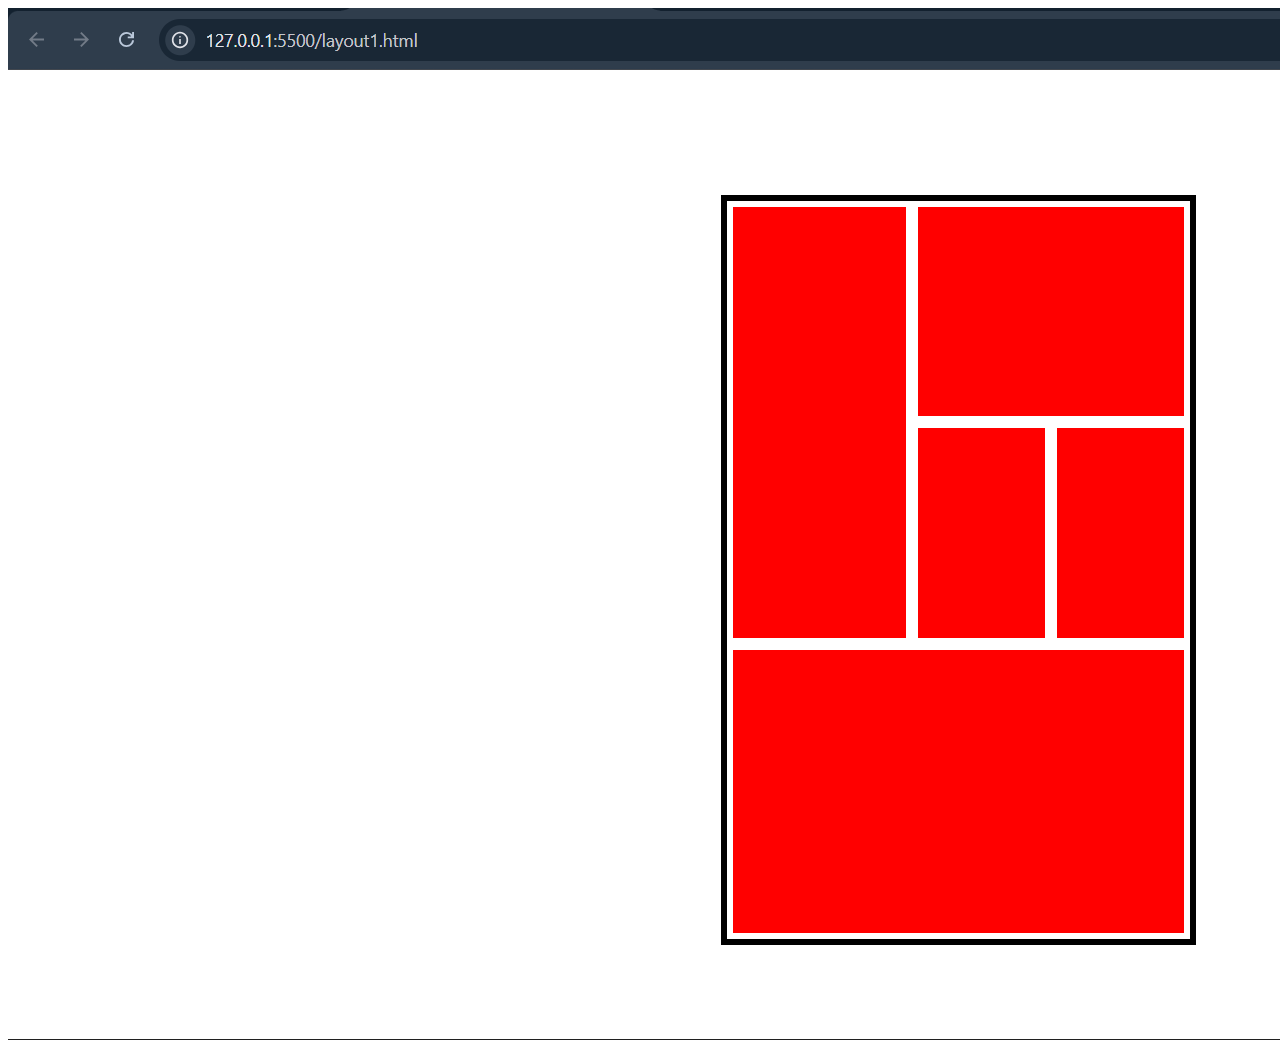
<file: Day-02/index.html>
<!DOCTYPE html>
<html lang="en">
<head>
  <meta charset="UTF-8">
  <meta name="viewport" content="width=device-width, initial-scale=1.0">
  <title>Document</title>
</head>
<body>
  <img src="./Layout-using-float/layout1-output.png">
</body>
</html>
</file>
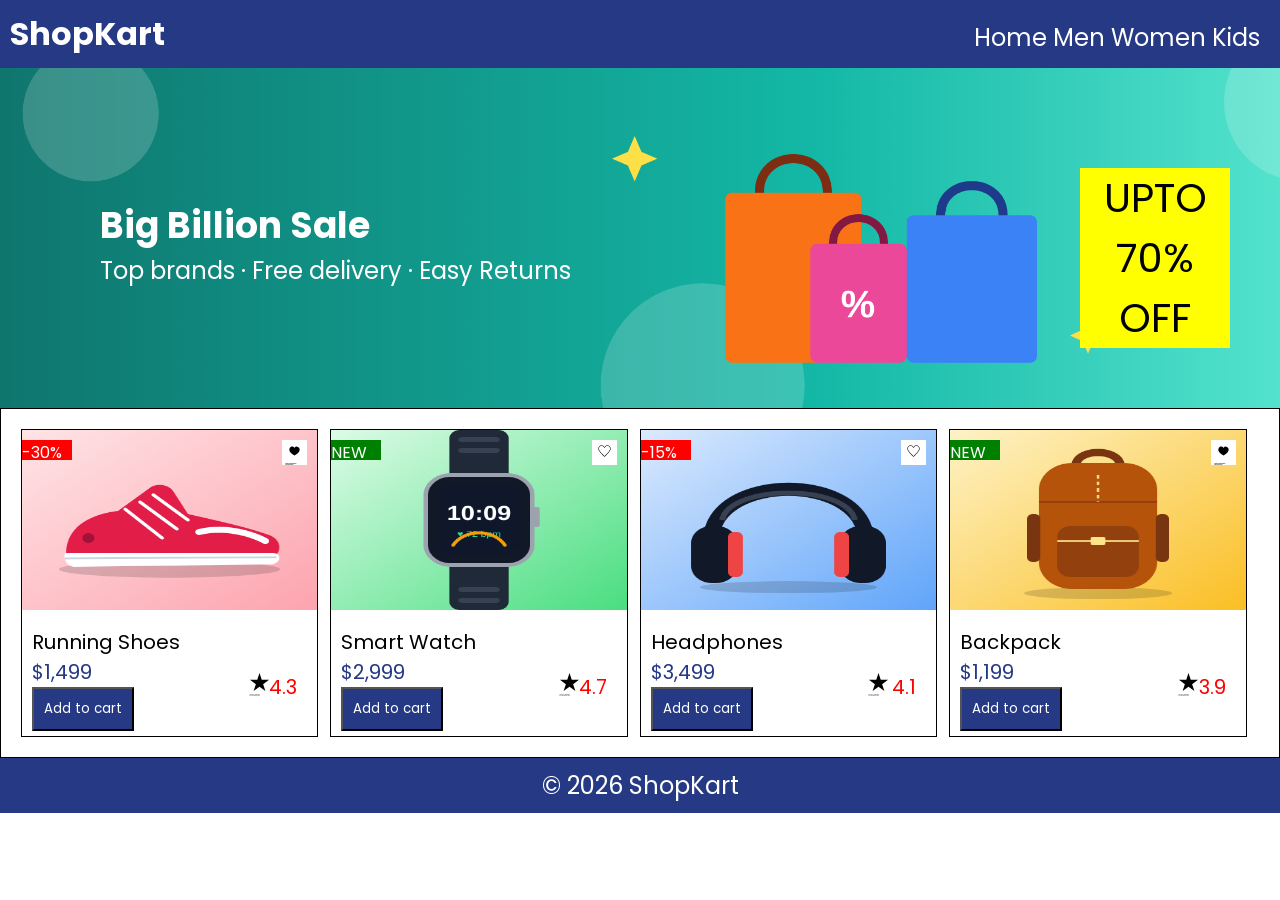
<file: Day-02/ShopKart/index.html>
<!DOCTYPE html>
<html>
<head>
  <title>ShopKart</title>
  <link rel="stylesheet" href="style.css">
  <link href="https://fonts.googleapis.com/css2?family=Dancing+Script:wght@400..700&family=Lora:ital,wght@0,400..700;1,400..700&family=Poppins:ital,wght@0,100;0,200;0,300;0,400;0,500;0,600;0,700;0,800;0,900;1,100;1,200;1,300;1,400;1,500;1,600;1,700;1,800;1,900&display=swap" rel="stylesheet">
</head>
<body>
  <header>
    <h1>ShopKart</h1>
    <span class="nav-links">
      <span>Home</span>
      <span>Men</span>
      <span>Women</span>
      <span>Kids</span>
    </span>
  </header>

  <div id="sale-banner">
    <div id="sale-banner-content">
      <h2>Big Billion Sale</h2>
      <p>Top brands · Free delivery · Easy Returns</p>
    </div>

    <div id="sale-banner-discount">
        UPTO
        70%
        OFF
    </div>
  </div>

  <div class="products-section">
      <div class="product product-1">
        <span class="discount-banner">
          -30%
        </span>
        <span class="wishlist">
          <img src="Assets/wishlist1.svg" id="wishlist1-icon">
        </span>
        <img src="Assets/1791002268989.png" alt="running-shoes" class="product-image">
        <div class="product-description">
          <p>Running Shoes</p>
          <p class="price">$1,499</p>
          <button class="add-to-cart-btn">Add to cart</button>
          <span class="rating"> <img src="Assets/star.svg" id="star-icon">4.3</span>
        </div>
      </div>
     

      <div class="product product-2">
        <span class="new-banner">
          NEW
        </span>
        <span class="wishlist">
          <img src="Assets/wishlist.svg" id="wishlist-icon">
        </span>
        <img src="Assets/1791002269018.png" alt="smart-watch" class="product-image">
        <div class="product-description">
          <p>Smart Watch</p>
          <p class="price">$2,999</p>
          <button class="add-to-cart-btn">Add to cart</button>
          <span class="rating"> <img src="Assets/star.svg" id="star-icon">4.7</span>
        </div>
      </div>
      
      <div class="product product-3">
        <span class="discount-banner">
          -15%
        </span>
        <span class="wishlist">
          <img src="Assets/wishlist.svg" id="wishlist-icon">
        </span>
        <img src="Assets/1791002268973.png" alt="headphones" class="product-image">
        <div class="product-description">
          <p>Headphones</p>
          <p class="price">$3,499</p>
          <button class="add-to-cart-btn">Add to cart</button>
          <span class="rating"> <img src="Assets/star.svg" id="star-icon">4.1</span>
        </div>
      </div>

      <div class="product product-4">
        <span class="new-banner">
          NEW
        </span>
        <span class="wishlist">
          <img src="Assets/wishlist1.svg" id="wishlist1-icon">
        </span>
        <img src="Assets/1791002268589.png" alt="backpack" class="product-image">
        <div class="product-description">
          <p>Backpack</p>
          <p class="price">$1,199</p>
          <button class="add-to-cart-btn">Add to cart</button>
          <span class="rating"> <img src="Assets/star.svg" id="star-icon">3.9</span>
        </div>
      </div>
  </div>

  <footer>
    © 2026 ShopKart
  </footer>
</body>
</html>
</file>
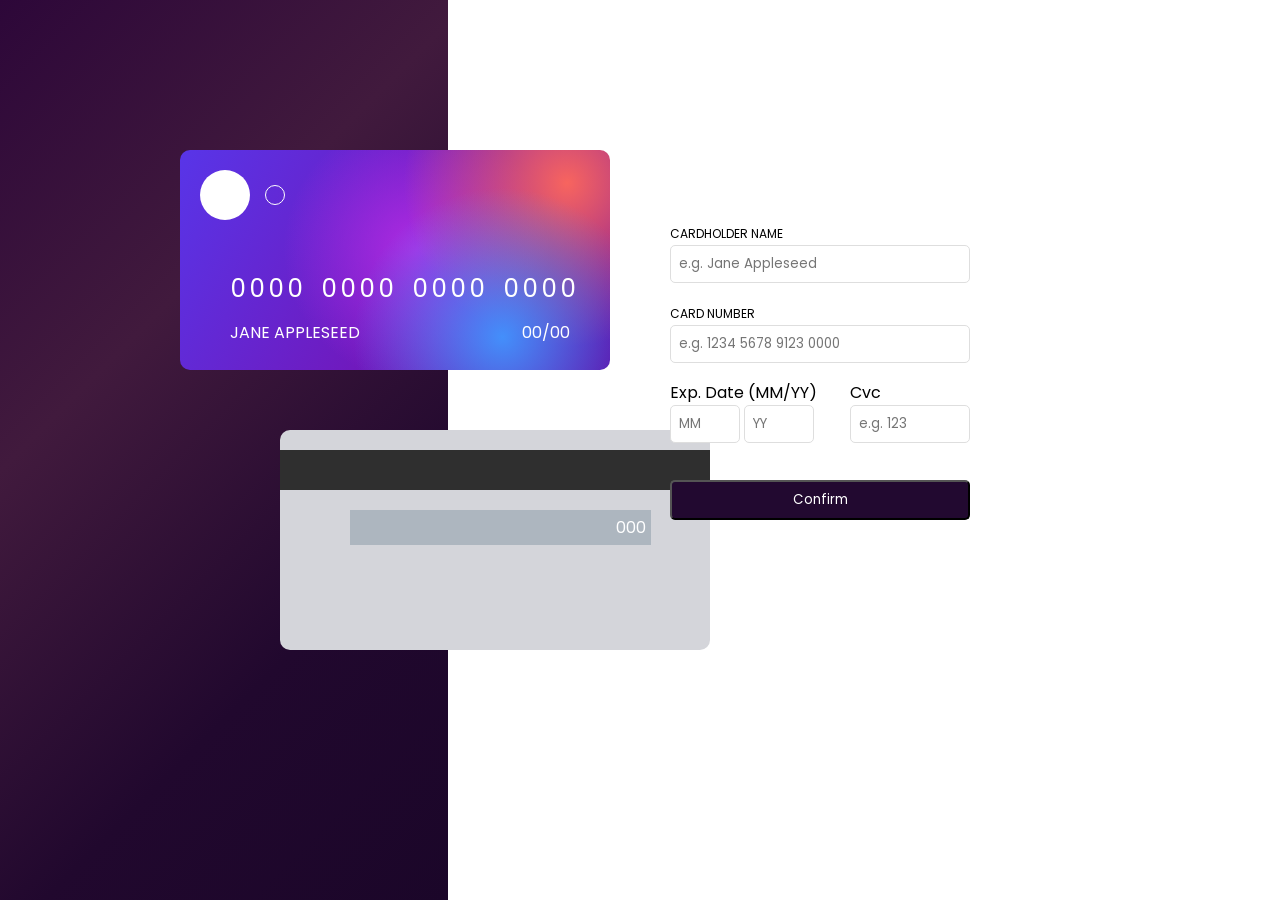
<file: Day-01/task.html>
<!DOCTYPE html>
<html>
<head>
  <title>Card Details</title>
  <link rel="stylesheet" href="task.css">
  <link href="https://fonts.googleapis.com/css2?family=Dancing+Script:wght@400..700&family=Lora:ital,wght@0,400..700;1,400..700&family=Poppins:ital,wght@0,100;0,200;0,300;0,400;0,500;0,600;0,700;0,800;0,900;1,100;1,200;1,300;1,400;1,500;1,600;1,700;1,800;1,900&display=swap" rel="stylesheet">
</head>
<body>
  <div class="page">
    <div class="section-1">
    </div>
    <div class="card card-front">
      <div id="circle-1"></div>
      <div id="circle-2"></div>
      <div class="card-number">0000 0000 0000 0000</div>
      <div class="cardholder-name">Jane Appleseed</div>
      <div class="cvc-number">00/00</div>
    </div>
    <div class="card card-back">
      <div class="stripe-1"></div>
      <div class="stripe-2">000</div>
    </div>
    <form>
      <section id="cardholder-name-section">
        <label>
          CardHolder Name
        </label>
        <input type="text" placeholder="e.g. Jane Appleseed" id="cardholder-name">
      </section>
      
      
      <section id="card-number-section">
        <label>
          Card Number
        </label> <br>
        <input type="text" placeholder="e.g. 1234 5678 9123 0000" id="card-number">
      </section>
      
      <div class="form-row">
        <section id="exp-date-section">
          <label>
            Exp. Date (MM/YY)
          </label> <br>
          <input type="text" placeholder="MM" id="exp-date-month">
          <input type="text" placeholder="YY" id="exp-date-year">
        </section>
        
        <section id="cvc-section">
          <label>
              Cvc
          </label><br>
          <input type="text" placeholder="e.g. 123" id="cvc-number">
        </section>
      </div>
      <button id="confirm-button" type="submit">Confirm</button>
    </form>
    
  </div>
</body>
</html>
</file>
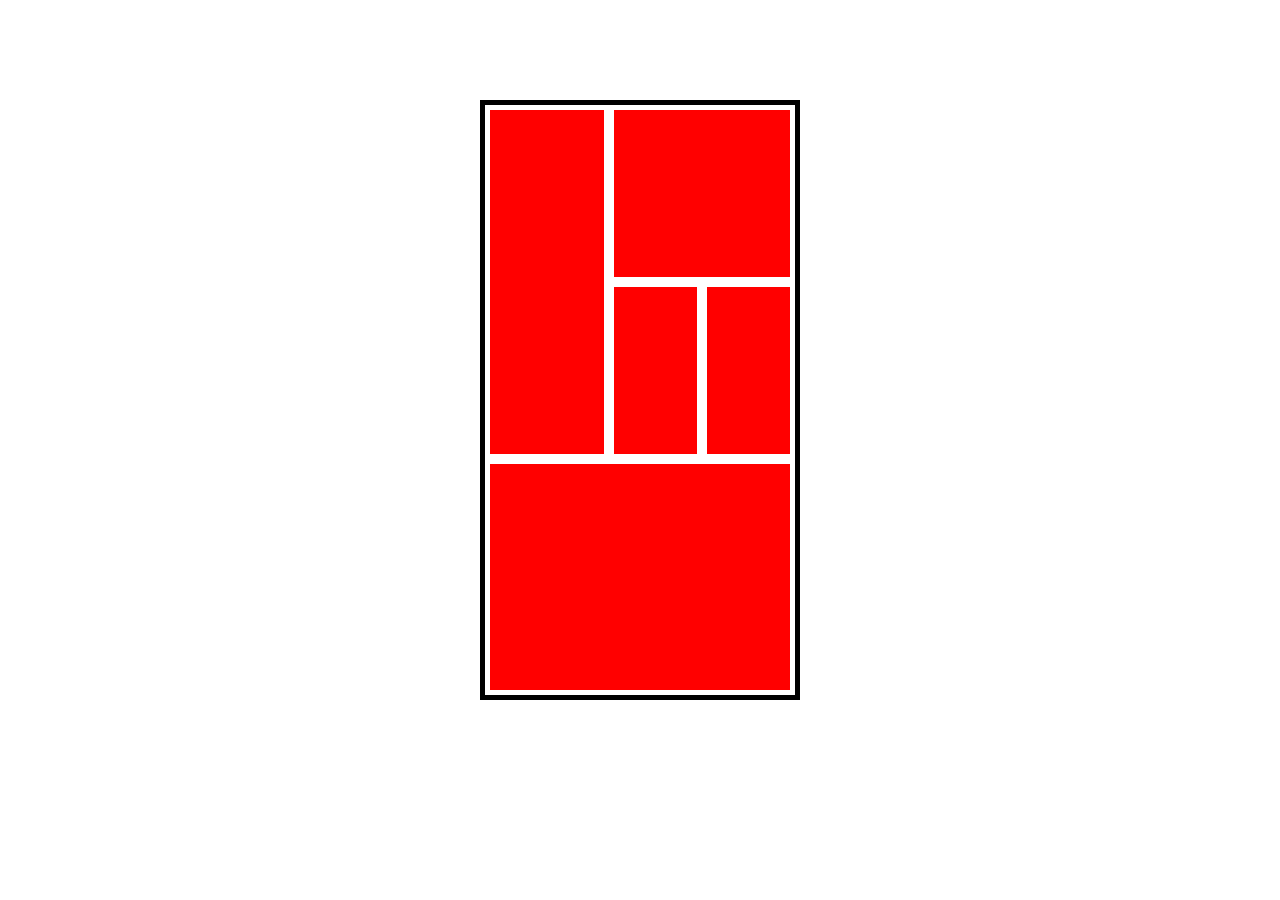
<file: Day-02/Layout-using-float/layout1.html>
<!DOCTYPE html>
<html>
<head>
  <title>Layout 1</title>
  <style>
    *{
      padding: 0;
      margin: 0;
      box-sizing: border-box;
    }
    .container{
      margin: 100px auto;
      height: 600px;
      width: 25%;
      background-color: red;
      border: 5px solid black;
    }
    #child1{
      height: 60%;
      width: 40%;
      float: left;
      border: 5px solid white;
    }
    #child2{
      width: 60%;
      height: 30%;
      float: left;
      border: 5px solid white;
    }
    #child3{
      width: 30%;
      height: 30%;
      float: right;
      border: 5px solid white;
    }
    #child4{
      width: 30%;
      height: 30%;
      float: right;
      border: 5px solid white;
    }
    #child5{
      width: 100%;
      height: 40%;
      float: left;
      border: 5px solid white;
    }
  </style>
</head>
<body>
  <div class="container">
    <div id="child1"></div>
    <div id="child2"></div>
    <div id="child3"></div>
    <div id="child4"></div>
    <div id="child5"></div>
  </div>
</body>
</html>
</file>
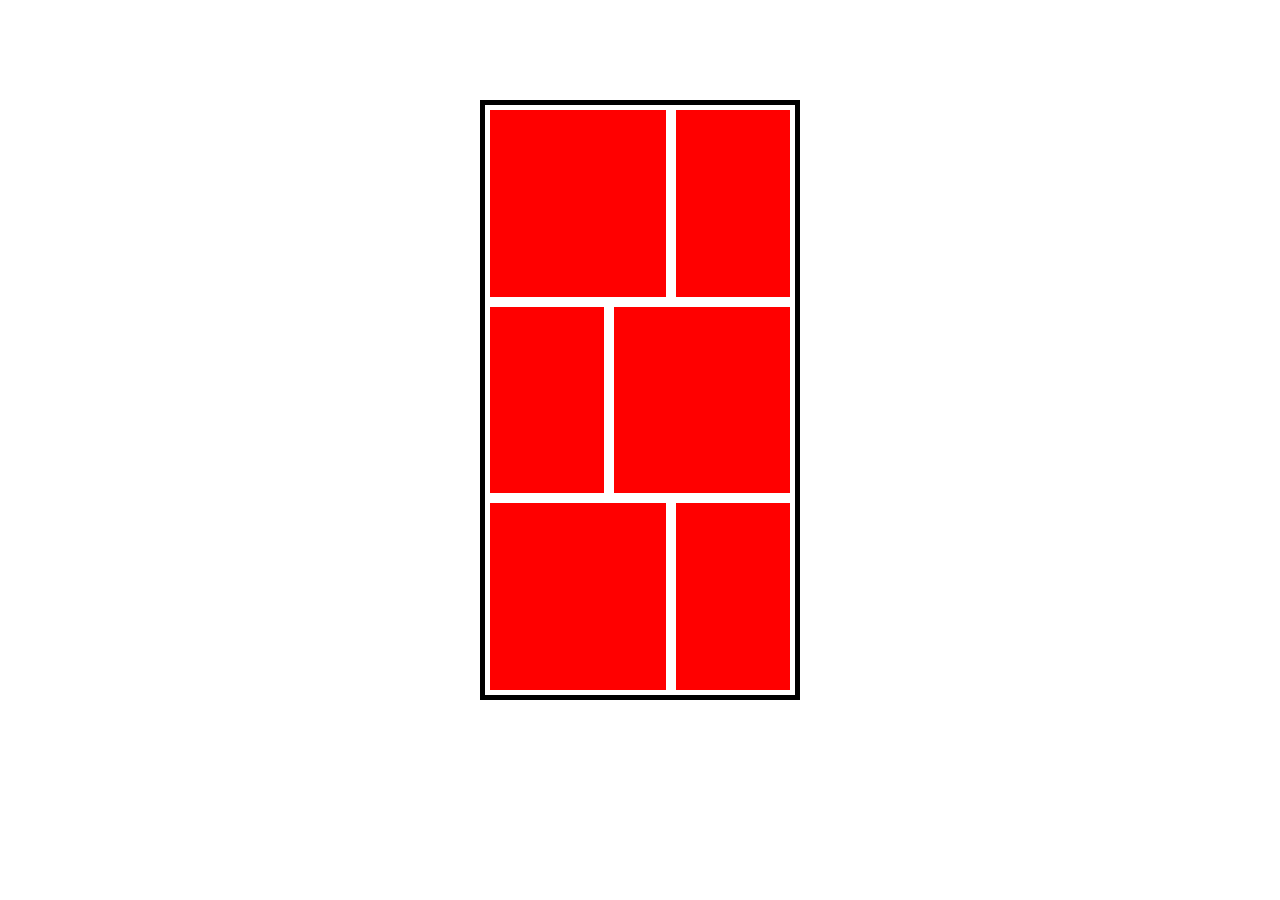
<file: Day-02/Layout-using-float/layout2.html>
<!DOCTYPE html>
<html>
<head>
  <title>Layout 2</title>
  <style>
    *{
      padding: 0;
      margin: 0;
      box-sizing: border-box;
    }
    .container{
      margin: 100px auto;
      height: 600px;
      width: 25%;
      background-color: red;
      border: 5px solid black;
    }
    #child1{
      height: 33.33%;
      width: 60%;
      float: left;
      border: 5px solid white;
    }
    #child2{
      width: 40%;
      height: 33.33%;
      float: left;
      border: 5px solid white;
    }
    #child3{
      width: 40%;
      height: 33.33%;
      float: left;
      border: 5px solid white;
    }
    #child4{
      width: 60%;
      height: 33.33%;
      float: right;
      border: 5px solid white;
    }
    #child5{
      width: 60%;
      height: 33.33%;
      float: left;
      border: 5px solid white;
    }
    #child6{
      width: 40%;
      height: 33.33%;
      float: left;
      border: 5px solid white;
    }
  </style>
</head>
<body>
  <div class="container">
    <div id="child1"></div>
    <div id="child2"></div>
    <div id="child3"></div>
    <div id="child4"></div>
    <div id="child5"></div>
    <div id="child6"></div>
  </div>
</body>
</html>
</file>
<file: Day-02/ShopKart/style.css>
*{
  padding: 0;
  margin: 0;
  box-sizing: border-box; 
  font-family: "Poppins", sans-serif;
}
header{
  background-color: #253985;
  padding: 10px;
  color: white;
}
h1{
  display: inline;
}
.nav-links{
  font-size: 1.5rem;
  position: absolute;
  top: 20px;
  right: 20px;  
}
#sale-banner{
  background-image: url("Assets/1791002316239.png");
  height: 340px;
  background-size: cover;
  background-repeat: no-repeat;
  position: relative;
}

#sale-banner-content{
  position: absolute;
  top: 130px;
  left: 100px;
  font-size: 1.5rem;
  color: white;
}

#sale-banner-discount{
  height: 180px;
  width: 150px;
  background-color: yellow;
  position: absolute;
  top: 100px;
  right: 50px;
  font-size: 2.5rem;
  text-align: center;
}

.products-section{
  height: 350px;
  border: 1px solid;
  padding: 20px;
}

.product{
  height: 100%;
  margin-right: 1%;
  width: 24%;
  border: 1px solid;
  position: relative
}

.product-image{
  height:180px;
  width: 100%;
}

.product-description{
  padding: 10px;
  font-size: 20px;
  height: 130px;
  width: 100%;
  position: relative;
}

.add-to-cart-btn{
  padding: 10px;
  background-color: #253985;
  color: white;
}

.rating{
  position: absolute;
  right: 20px;
  bottom: 45px;
  color: red;
}

.price{
  color: #253985;
}

.discount-banner{
  width: 50px;
  height: 20px;
  background-color: red;
  color: white;
  position: absolute;
  top: 10px;
}

.new-banner{
  width: 50px;
  height: 20px;
  background-color: green;
  color: white;
  position: absolute;
  top: 10px;
}

#wishlist-icon, #wishlist1-icon{
  position: absolute;
  top: 10px;
  right: 10px;
  height: 25px;
  width: 25px;
  background-color: white;
  padding: 5px;
}

#wishlist1-icon{
  padding: 0;
}

#star-icon{
  height: 25px;
  width: 25px;
  position: absolute;
  right: 25px;
}

footer{
  background-color: #253985;
  color: white;
  padding: 10px;
  font-size: 1.5rem;
  text-align: center;
}

.product-1, .product-2, .product-3, .product-4 {
  float: left;
}
</file>
<file: Day-01/task.css>
*{
      padding: 0;
      margin: 0;
      box-sizing: border-box;
      font-family: "Poppins", sans-serif;
    }
    .page{
      height: 100vh;
      width: 100%;
      background-color: white;
      position: relative;
    }
    .section-1{
      height: 100%;
      width: 35%;
      background:
        linear-gradient(
            135deg,
            #2d0739 0%,
            #411a3d 35%,
            #21082e 70%,
            #1b0629 100%
        );
    }
    .card{
      height: 220px;
      width: 430px;
      border-radius: 10px;
    }
    .card-front{
    background:
        radial-gradient(
            circle at 75% 85%,
            rgba(65, 150, 255, 0.95),
            transparent 40%
        ),
        radial-gradient(
            circle at 90% 15%,
            rgba(255, 105, 90, 0.95),
            transparent 38%
        ),
        radial-gradient(
            circle at 55% 45%,
            rgba(180, 45, 230, 0.9),
            transparent 50%
        ),
        linear-gradient(
            120deg,
            #5835e8,
            #7414b5 65%,
            #6200a0
        );
      position: absolute;
      top: 150px;
      left: 180px;
    }
    .card-back{
      background-color: #d4d5da;
      position: absolute;
      top: 430px;
      left: 280px;
    }
    form{
      background-color: transparent;
      height: 450px;
      width: 430px;
      position: absolute;
      top: 200px;
      right: 200px;
    }
    form > section > label{
      text-transform: uppercase;
      font-size: 12px;
    }
    #cardholder-name, #card-number{
      width: 300px;
      padding: 8px;
      border-radius: 5px;
      border: 1px solid #dedede;
    }
    #cvc-number{
      width: 120px;
      padding: 8px;
      border-radius: 5px;
      border: 1px solid #dedede;
    }
    #cardholder-name-section{
      position: absolute;
      top: 20px;
      left: 20px;
    }
    #card-number-section{
      position: absolute;
      top: 100px;
      left: 20px;
    }
    #exp-date-section{
      position: absolute;
      top: 180px;
      left: 20px;
    }
    #exp-date-month, #exp-date-year{
      width: 70px;
      padding: 8px;
      border-radius: 5px;
      border: 1px solid #dedede;
    }
      #cvc-section{
        position: absolute;
        top: 180px;
        left: 200px;
      }
    #confirm-button{
      position: absolute;
      top: 280px;
      left: 20px;
      width: 300px;
      padding: 8px;
      border-radius: 5px;
      background-color: #220930;
      color: white;
    }
    #circle-1{
      height:50px;
      width: 50px;
      border-radius: 50%;
      background-color: white;
      position: absolute;
      top: 20px;
      left: 20px;
    }
    #circle-2{
      height:20px;
      width: 20px;
      border-radius: 50%;
      border: 1px solid white;
      position: absolute;
      top: 35px;
      left: 85px;
    }
    .card-number{
      font-size: 25px;
      color: white;
      position: absolute;
      top: 120px;
      left: 50px;
      letter-spacing: 3px;
      word-spacing: 5px;
    }
    .cardholder-name{
      color: white;
      position: absolute;
      top: 170px;
      left: 50px;
      text-transform: uppercase;
    }
    .cvc-number{
      color: white;
      position: absolute;
      top: 170px;
      right: 40px;
    }
    .stripe-1{
      height: 40px;
      width: 100%;
      background-color: #2f2f2f;
      position: absolute;
      top: 20px;
    }
    .stripe-2{
      height: 35px;
      width: 70%;
      background-color: #adb6bf;
      position: absolute;
      top: 80px;
      left: 70px;
      color: white;
      text-align: right;
      padding: 5px;
    }
</file>
